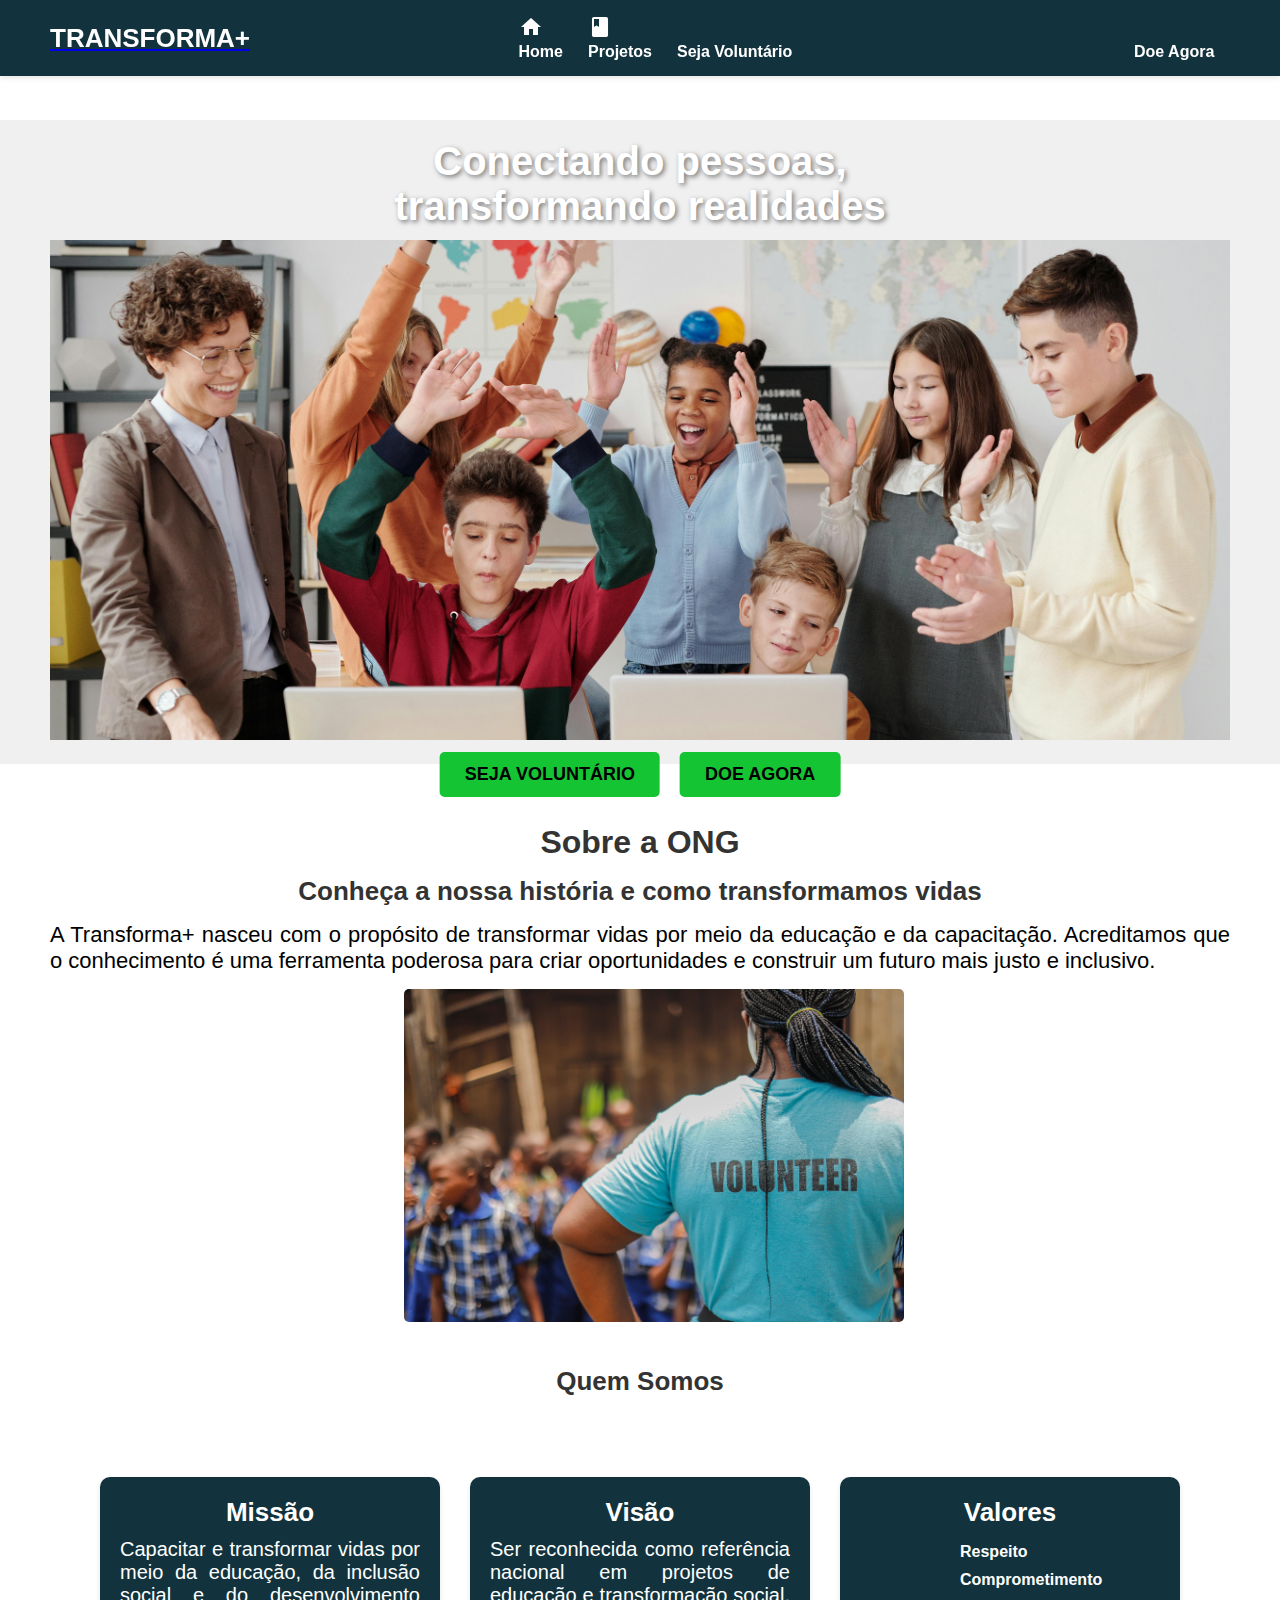
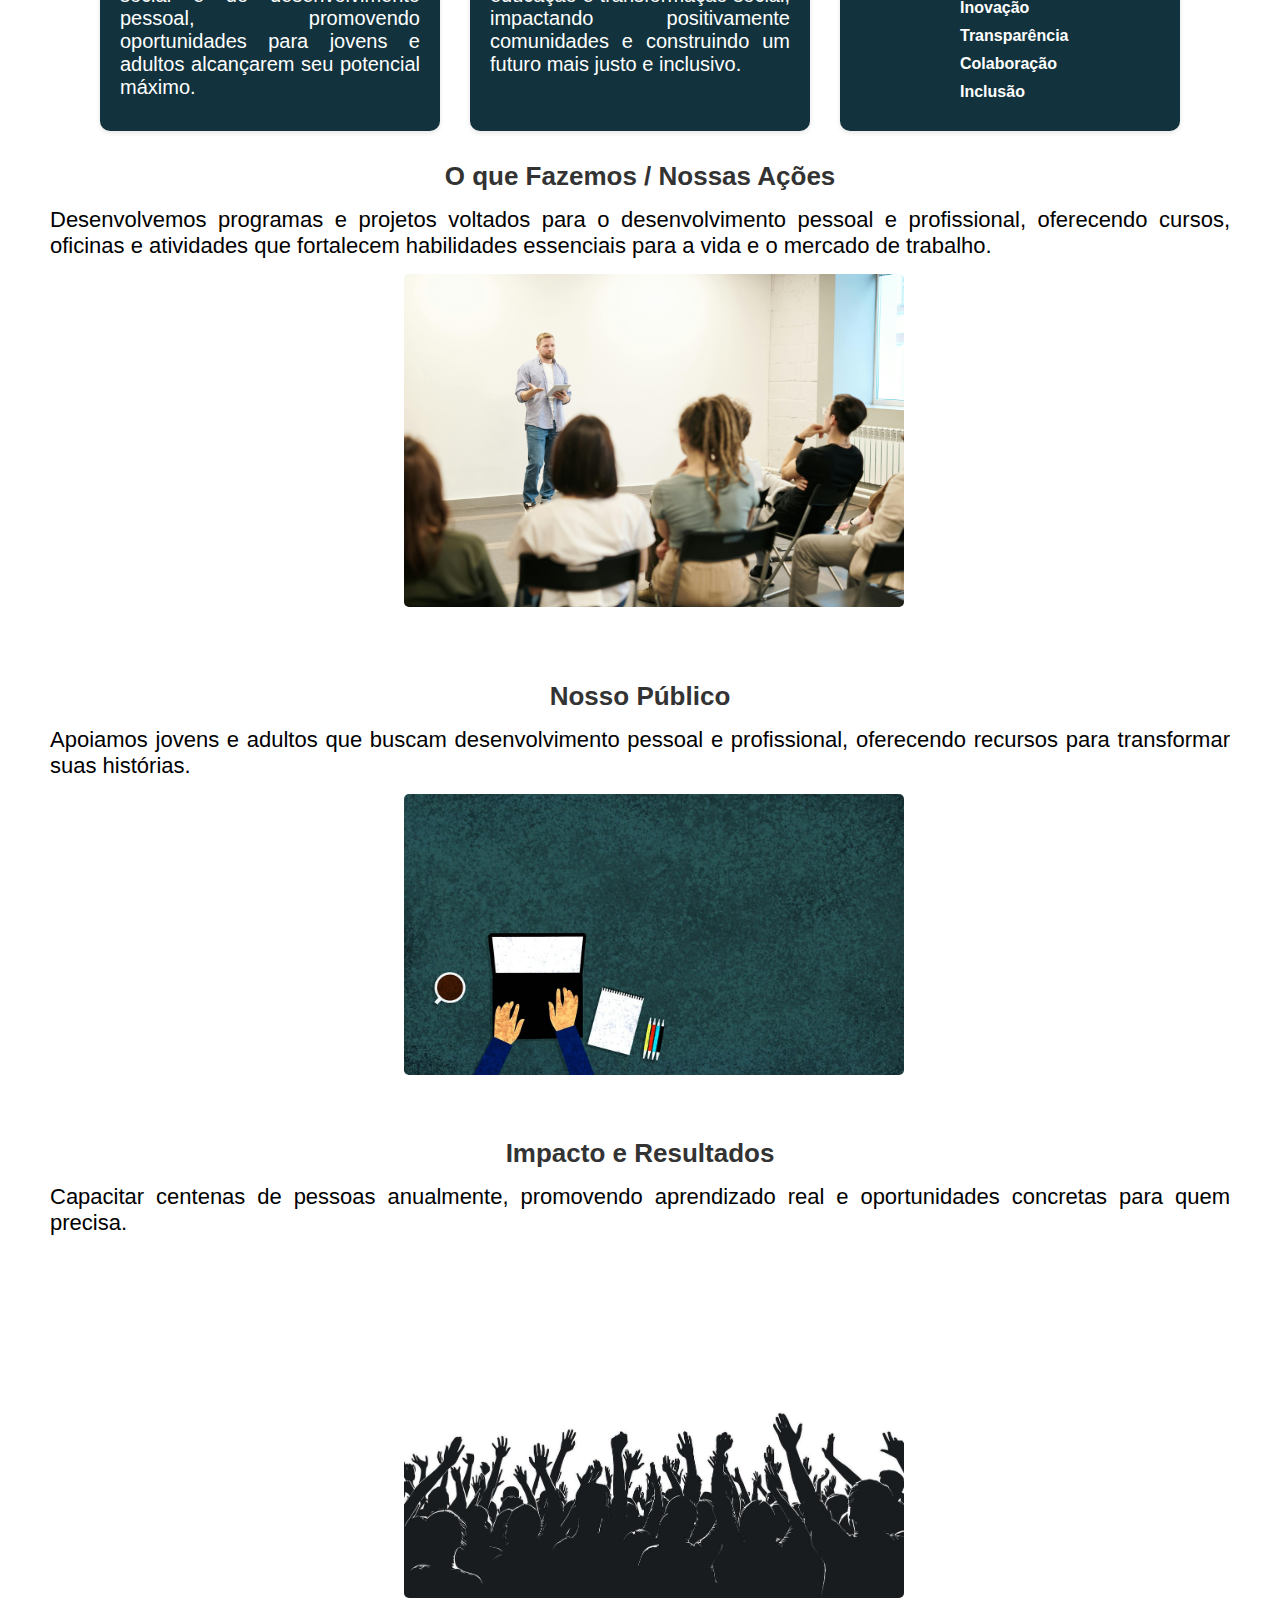
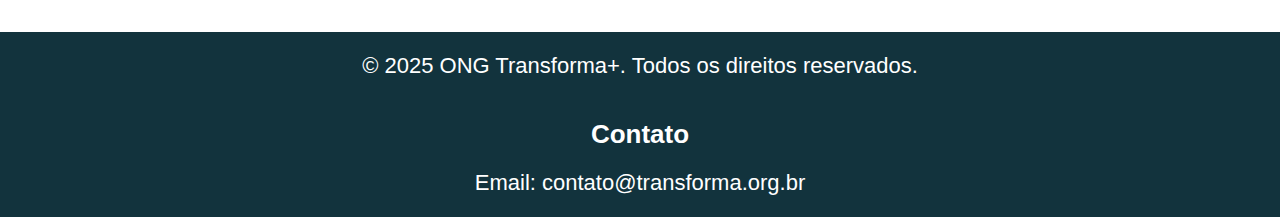
<file: index.html>
<!DOCTYPE html>
<html lang="pt-br">
  <head>
    <meta charset="UTF-8" />
    <meta name="viewport" content="width=device-width, initial-scale=1.0" />
    <title>Transforma+</title>
  </head>
  <!-- Importação da fonte de ícones do Google Material Icons -->
  <link
    href="https://fonts.googleapis.com/icon?family=Material+Icons"
    rel="stylesheet"
  />
  <!-- Importação do arquivo CSS externo para estilização -->
  <link rel="stylesheet" href="css/index.css" />
  <body>
    <!-- Cabeçalho e navegação principal -->
    <header>
      <nav>
        <!-- Logo clicável que leva para a página inicial -->
        <a href="index.html">
          <h2>TRANSFORMA+</h2>
        </a>

        <!-- Lista de links de navegação -->
        <ul>
          <!-- Cada item da lista contém um ícone e um link -->
          <li>
            <span class="material-icons">home</span
            ><a href="index2.html">Home</a>
          </li>
          <li>
            <span class="material-icons">book</span
            ><a href="projetos.html">Projetos</a>
          </li>
          <li>
            <span class="material-icons">volunteer_activism</span
            ><a href="voluntario.html">Seja Voluntário</a>
          </li>
          <li>
            <span class="material-icons">paid</span
            ><a href="doações.html">Doe Agora</a>
          </li>
        </ul>
      </nav>
    </header>

    <main>
      <!-- Banner principal da página -->
      <section id="banner">
        <img
          src="assets/pexels-max-fischer-5212700.jpg"
          alt=""
          loading="lazy"
        />

        <!-- Texto principal do banner -->
        <h1>Conectando pessoas, transformando realidades</h1>

        <!-- Botões de ação rápida -->
        <div class="botoes">
          <!-- Botão para página de voluntariado -->
          <a href="voluntario.html"
            ><button><strong>SEJA VOLUNTÁRIO</strong></button></a
          >

          <!-- Botão para página de doações -->
          <a href="doações.html"
            ><button><strong>DOE AGORA</strong></button></a
          >
        </div>
      </section>

      <!-- Seção Sobre Nós -->
      <section id="sobre-nos">
        <div class="sobre-nos-container">
          <!-- Título da seção -->
          <h1>Sobre a ONG</h1>
          <h3>Conheça a nossa história e como transformamos vidas</h3>

          <!-- Descrição sobre a ONG -->
          <p>
            A Transforma+ nasceu com o propósito de transformar vidas por meio
            da educação e da capacitação. Acreditamos que o conhecimento é uma
            ferramenta poderosa para criar oportunidades e construir um futuro
            mais justo e inclusivo.
          </p>

          <!-- Imagem ilustrativa da seção -->
          <img
            src="assets/pexels-ladiwaynegrafix-18449721.jpg"
            alt=""
            loading="lazy"
          />
        </div>

        <section id="missao-valores-visao">
          <h2>Quem Somos</h2>
          <div class="cards-container">
            <!-- Card Missão -->
            <div class="card-quemSomos">
              <h3>Missão</h3>
              <p>
                Capacitar e transformar vidas por meio da educação, da inclusão
                social e do desenvolvimento pessoal, promovendo oportunidades
                para jovens e adultos alcançarem seu potencial máximo.
              </p>
            </div>

            <!-- Card Visão -->
            <div class="card-visao">
              <h3>Visão</h3>
              <p>
                Ser reconhecida como referência nacional em projetos de educação
                e transformação social, impactando positivamente comunidades e
                construindo um futuro mais justo e inclusivo.
              </p>
            </div>

            <!-- Card Valores -->
            <div class="card-valores">
              <h3>Valores</h3>
              <ul>
                <li>Respeito</li>
                <li>Comprometimento</li>
                <li>Inovação</li>
                <li>Transparência</li>
                <li>Colaboração</li>
                <li>Inclusão</li>
              </ul>
            </div>
          </div>
        </section>

        <div class="ações">
          <!-- Título da subseção -->
          <h3>O que Fazemos / Nossas Ações</h3>

          <!-- Descrição das ações da ONG -->
          <p>
            Desenvolvemos programas e projetos voltados para o desenvolvimento
            pessoal e profissional, oferecendo cursos, oficinas e atividades que
            fortalecem habilidades essenciais para a vida e o mercado de
            trabalho.
          </p>

          <!-- Imagem ilustrativa da subseção -->
          <img src="assets/aula.jpg" alt="" loading="lazy" />
        </div>
      </section>

      <!-- Seção Público e Impacto -->
      <section id="publico">
        <div class="publico-container">
          <!-- Título do público-alvo -->
          <h2>Nosso Público</h2>

          <!-- Descrição do público atendido -->
          <p>
            Apoiamos jovens e adultos que buscam desenvolvimento pessoal e
            profissional, oferecendo recursos para transformar suas histórias.
          </p>

          <!-- Imagem ilustrativa do público -->
          <img src="assets/nosso publico.jpg" alt="" loading="lazy" />
        </div>

        <div class="impacto">
          <!-- Título da subseção de impacto -->
          <h2>Impacto e Resultados</h2>

          <!-- Descrição dos resultados da ONG -->
          <p>
            Capacitar centenas de pessoas anualmente, promovendo aprendizado
            real e oportunidades concretas para quem precisa.
          </p>

          <!-- Imagem ilustrativa do impacto -->
          <img src="assets/imapcto.jpg" alt="" loading="lazy" />
        </div>
      </section>
    </main>

    <!-- Rodapé da página -->
    <footer>
      <!-- Direitos autorais -->
      <p>© 2025 ONG Transforma+. Todos os direitos reservados.</p>
      <!-- Seção de Contato -->
      <section id="contato">
        <h2>Contato</h2>
        <!-- Informações de contato -->
        <p>Email: contato@transforma.org.br</p>
      </section>
    </footer>
  </body>
</html>
</file>
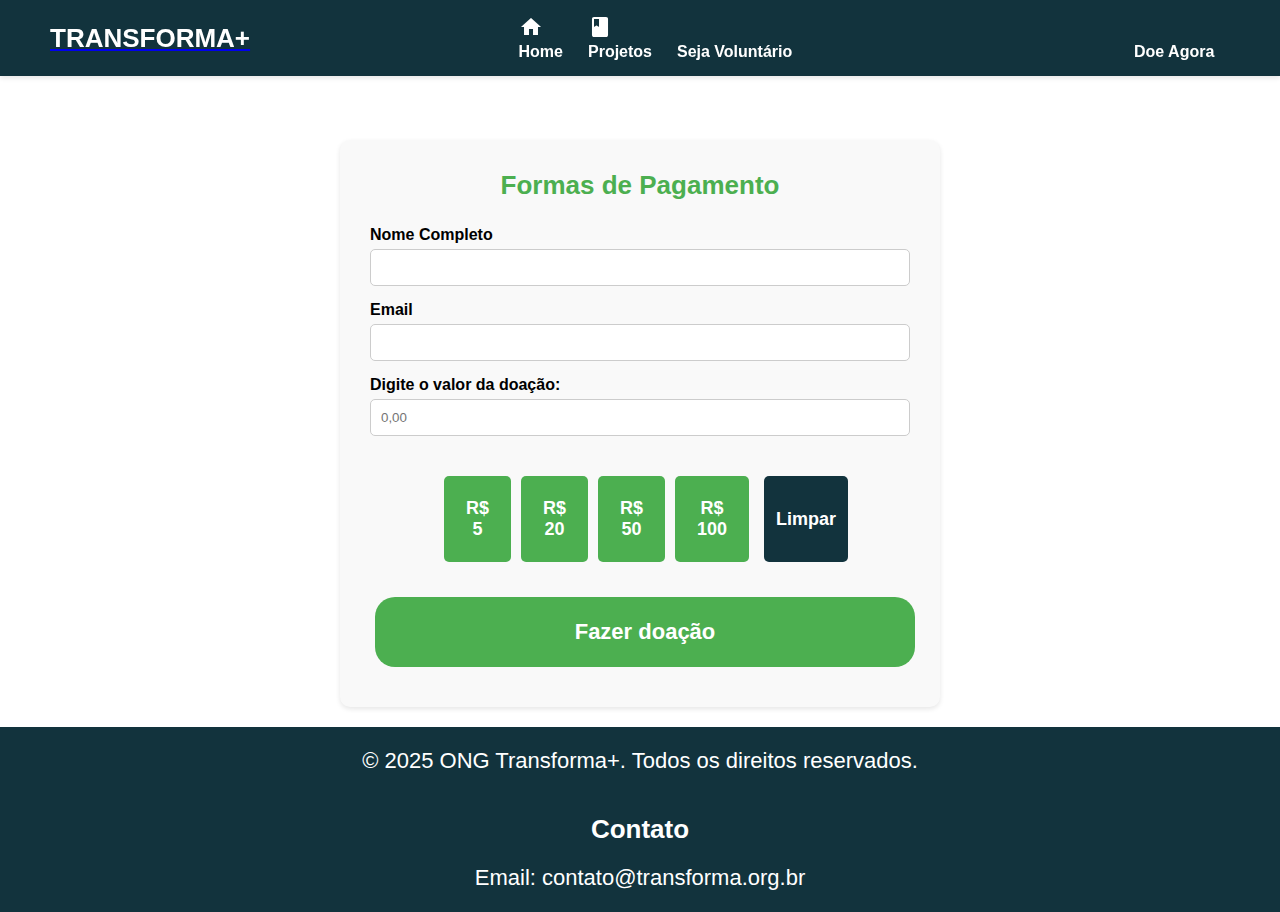
<file: doações.html>
<!DOCTYPE html>
<!-- Declaração do tipo de documento HTML5 -->
<html lang="pt-br">
<!-- Define a linguagem da página como português do Brasil -->
<head>
    <!-- Metadados da página -->
    <meta charset="UTF-8">
    <!-- Define a codificação de caracteres como UTF-8 -->
    <meta name="viewport" content="width=device-width, initial-scale=1.0">
    <!-- Define que a página será responsiva -->
    <title>Doações</title>
    <!-- Título da página -->

    <!-- Importa ícones do Google Material Icons -->
    <link href="https://fonts.googleapis.com/icon?family=Material+Icons" rel="stylesheet">

    <!-- Importa o arquivo CSS externo para estilização -->
    <link rel="stylesheet" href="css/index.css">
    <link rel="stylesheet" href="css/responsividade.css">
</head>
<body>
    <header>
      <nav>
        <button class="menu-mobile-btn">
            <span class="material-icons">menu</span>
        </button>
        
        <a href="index.html">
          <h2>TRANSFORMA+</h2>
        </a>

        <ul id="menu-links">
          <li>
            <span class="material-icons">home</span
            ><a href="index.html">Home</a>
          </li>
          <li>
            <span class="material-icons">book</span
            ><a href="projetos.html">Projetos</a>
          </li>
          <li>
            <span class="material-icons">volunteer_activism</span
            ><a href="voluntario.html">Seja Voluntário</a>
          </li>
          <li>
            <span class="material-icons">paid</span
            ><a href="doações.html">Doe Agora</a>
          </li>
        </ul>
      </nav>
    </header>
    <main>
        <!-- Seção de Doações -->
        <section id="doacoes">
            <!-- Formulário para o usuário preencher seus dados e escolher o valor da doação -->
            <form id="formulario">
                <h2>Formas de Pagamento</h2>

                <!-- Campo para nome completo do doador -->
                <label for="nome-doacao">Nome Completo</label>
                <input type="text" id="nome-doacao" name="nome" required>

                <!-- Campo para e-mail do doador -->
                <label for="email-doacao">Email</label>
                <input type="text" id="email-doacao" name="email" required>

                <!-- Campo para digitar valor da doação -->
                <label for="valor-doacao">Digite o valor da doação:</label>
                <input type="text" id="valor-doacao" name="valor" placeholder="0,00">

                <!-- Botões rápidos para valores pré-definidos -->
                <div class="botoes-valores">
                    <button type="button" class="btn-valor" data-valor="5">R$ 5</button>
                    <button type="button" class="btn-valor" data-valor="20">R$ 20</button>
                    <button type="button" class="btn-valor" data-valor="50">R$ 50</button>
                    <button type="button" class="btn-valor" data-valor="100">R$ 100</button>
                </div>
                <div>
                  <button class="doacao">Fazer doação</button>
                </div>
            </form>
        </section>
    </main>

    <!-- Rodapé da página -->
    <footer>
        <!-- Direitos autorais -->
        <p>© 2025 ONG Transforma+. Todos os direitos reservados.</p>
         <!-- Seção de Contato -->
      <section id="contato">
        <h2>Contato</h2>
        <!-- Informações de contato -->
        <p>Email: contato@transforma.org.br</p>
    </footer>

    <!-- Link para o arquivo JavaScript que contém a lógica do formulário -->
    <script src="js/doacoes.js"></script>
</body>
</html>
</file>
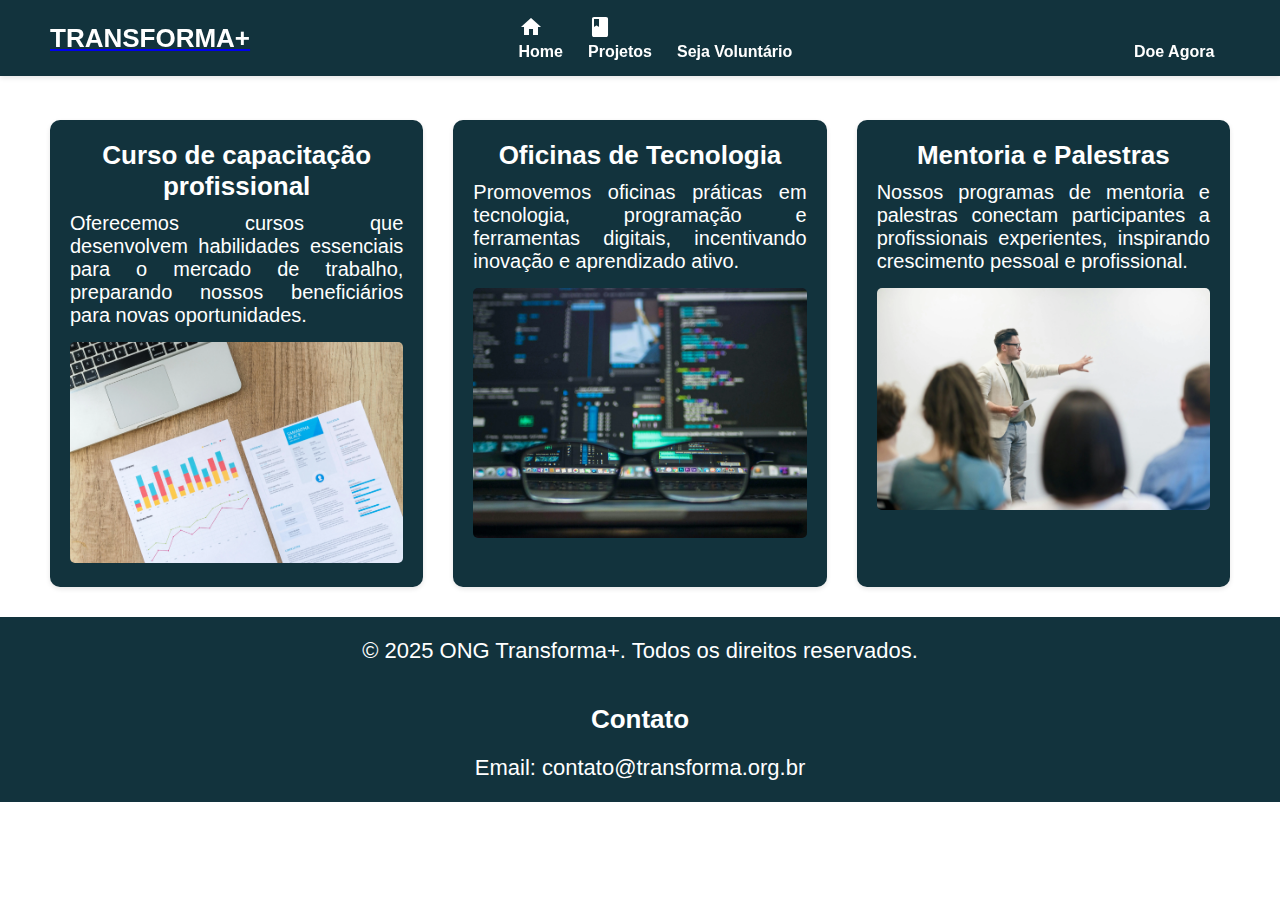
<file: projetos.html>
<!DOCTYPE html>
<html lang="pt-br">
<head>
    <meta charset="UTF-8">
    <meta name="viewport" content="width=device-width, initial-scale=1.0">
    <title>Projetos Sociais</title>

    <!-- Importa ícones do Google Material Icons -->
    <link href="https://fonts.googleapis.com/icon?family=Material+Icons" rel="stylesheet">

    <!-- Importa o arquivo CSS externo para estilização -->
    <link rel="stylesheet" href="css/index.css">
</head>
<body>
    <!-- Cabeçalho e navegação principal -->
    <header>
        <nav>
            <!-- Logo da ONG que redireciona para a página inicial -->
            <a href="index.html"><h2>TRANSFORMA+</h2></a>

            <!-- Lista de navegação com ícones -->
            <ul>
                <li><span class="material-icons">home</span><a href="index2.html">Home</a></li>
                <li><span class="material-icons">book</span><a href="projetos.html">Projetos</a></li>
                <li><span class="material-icons">volunteer_activism</span><a href="voluntario.html">Seja Voluntário</a></li>
                <li><span class="material-icons">paid</span><a href="doações.html">Doe Agora</a></li>  
            </ul>
        </nav>
    </header>

    <!-- ===== Seção de Projetos (Cards) ===== -->
    <section id="cards">
        <div class="cards-container">
            <!-- Card 1: Curso de capacitação profissional -->
            <div class="curso">
                <h3>Curso de capacitação profissional</h3>
                <p>
                    Oferecemos cursos que desenvolvem habilidades essenciais para o mercado de trabalho,
                    preparando nossos beneficiários para novas oportunidades.
                </p>
                <img src="assets/mercado.webp" alt="Imagem ilustrativa do curso de capacitação">
            </div>

            <!-- Card 2: Oficinas de Tecnologia -->
            <div class="oficinas">
                <h3>Oficinas de Tecnologia</h3>
                <p>
                    Promovemos oficinas práticas em tecnologia, programação e ferramentas digitais, incentivando
                    inovação e aprendizado ativo.
                </p>
               <img src="assets/programação.webp" alt="Imagem ilustrativa das oficinas de tecnologia">
            </div>

            <!-- Card 3: Mentoria e Palestras -->
            <div class="mentoria">
                <h3>Mentoria e Palestras</h3>
                <p>
                    Nossos programas de mentoria e palestras conectam participantes a profissionais experientes,
                    inspirando crescimento pessoal e profissional.
                </p>
                <img src="assets/palestra.webp" alt="Imagem ilustrativa de mentoria e palestras">
            </div>
        </div>
    </section>
    <!-- ===== Rodapé ===== -->
    <footer>
        <!-- Direitos autorais -->
        <p>© 2025 ONG Transforma+. Todos os direitos reservados.</p>
         <!-- Seção de Contato -->
      <section id="contato">
        <h2>Contato</h2>
        <!-- Informações de contato -->
        <p>Email: contato@transforma.org.br</p>
    </footer>

    <!-- Importa o arquivo JavaScript da página de Projetos -->
    <script src="js/projetos.js"></script>
</body>
</html>
</file>
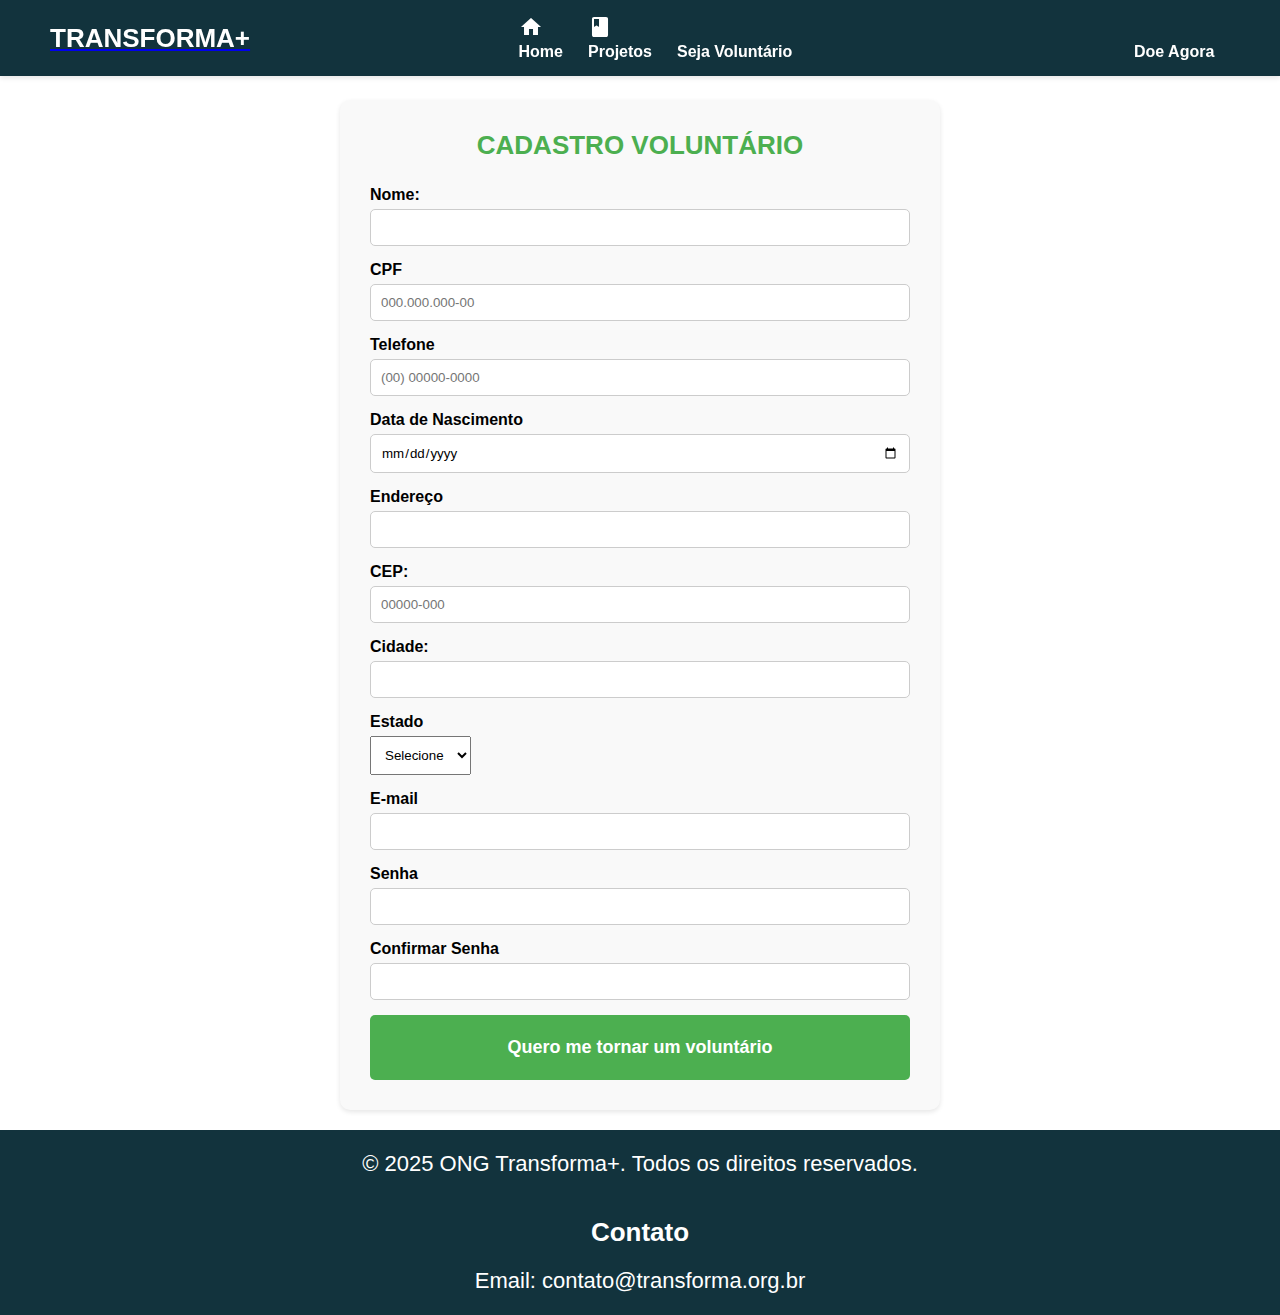
<file: voluntario.html>
<!DOCTYPE html>
<html lang="pt-br">
  <head>
    <meta charset="UTF-8" />
    <meta name="viewport" content="width=device-width, initial-scale=1.0" />
    <title>Voluntário</title>
    <link rel="stylesheet" href="css/index.css" />
    <!-- Importa ícones do Google Material Icons -->
    <link
      href="https://fonts.googleapis.com/icon?family=Material+Icons"
      rel="stylesheet"
    />
  </head>
  <body>
    <!-- Cabeçalho e navegação principal -->
    <header>
      <nav>
        <!-- Logo da ONG que redireciona para a página inicial -->
        <a href="index2.html">
          <h2>TRANSFORMA+</h2>
        </a>

        <!-- Lista de navegação com ícones -->
        <ul>
          <li>
            <span class="material-icons">home</span
            ><a href="index2.html">Home</a>
          </li>
          <li>
            <span class="material-icons">book</span
            ><a href="projetos.html">Projetos</a>
          </li>
          <li>
            <span class="material-icons">volunteer_activism</span
            ><a href="voluntario.html">Seja Voluntário</a>
          </li>
          <li>
            <span class="material-icons">paid</span
            ><a href="doações.html">Doe Agora</a>
          </li>
        </ul>
      </nav>
    </header>

    <!-- ===== Seção de Cadastro de Voluntário ===== -->
    <section id="cadastro-voluntario">
      <form id="cadastro">
        <h2>CADASTRO VOLUNTÁRIO</h2>

        <!-- Campo de nome do voluntário -->
        <label for="nome">Nome:</label>
        <input type="text" id="nome" name="nome" required />

        <!--Campo de CPF do voluntario-->
        <label for="cpf">CPF</label>
        <input
          type="text"
          id="cpf"
          name="CPF"
          required
          maxlength="14"
          placeholder="000.000.000-00"
        />

         <!-- Campo de Telefone do voluntário -->
        <label for="telefone">Telefone</label>
        <input
          type="tel"
          id="telefone"
          name="telefone"
          required
          placeholder="(00) 00000-0000"
        />

         <!-- Campo de Data de nascimento do voluntário -->
        <label for="data de nascimento">Data de Nascimento</label>
        <input
          type="date"
          id="DataDeNascimento"
          name="DataDeNascimento"
          required
        />

         <!-- Campo de endereço do voluntário -->
        <label for="endereco">Endereço</label>
        <input type="text" id="endereco" name="endereco" required />

         <!-- Campo de CEP do voluntário -->
        <label for="cep">CEP:</label>
        <input
          type="text"
          id="cep"
          name="cep"
          required
          maxlength="9"
          placeholder="00000-000"
        />

        <label for="cidade">Cidade:</label>
        <input type="text" id="cidade" name="cidade" required />

         <!-- Campo Cidade do voluntário -->
        <label for="estado">Estado</label>
        <select id="estado" name="estado" required>
          <option value="">Selecione</option>
          <option value="AC">AC</option>
          <option value="AL">AL</option>
          <option value="AP">AP</option>
          <option value="AM">AM</option>
          <option value="BA">BA</option>
          <option value="CE">CE</option>
          <option value="DF">DF</option>
          <option value="ES">ES</option>
          <option value="GO">GO</option>
          <option value="MA">MA</option>
          <option value="MT">MG</option>
          <option value="MS">MS</option>
          <option value="MG">MG</option>
          <option value="PA">PA</option>
          <option value="PB">PB</option>
          <option value="PR">PR</option>
          <option value="PE">PE</option>
          <option value="PI">PI</option>
          <option value="RJ">RJ</option>
          <option value="RN">RN</option>
          <option value="RS">RS</option>
          <option value="RO">RO</option>
          <option value="RR">RR</option>
          <option value="SC">SC</option>
          <option value="SP">SP</option>
          <option value="SE">SE</option>
          <option value="TO">TO</option>
        </select>

        <!-- Campo de e-mail do voluntário -->
        <label for="email">E-mail</label>
        <input type="email" id="email" name="email" required />

        <!-- Campo de senha -->
        <label for="senha">Senha</label>
        <input type="password" id="senha" name="senha" required />

        <!-- Campo para confirmar a senha -->
        <label for="confirmSenha">Confirmar Senha</label>
        <input type="password" id="confirmSenha" name="confirmSenha" required />

        <!-- Botão de envio do formulário -->
        <button type="submit">Quero me tornar um voluntário</button>
      </form>
    </section>
    <!-- ===== Rodapé ===== -->
    <footer>
      <!-- Direitos autorais -->
      <p>© 2025 ONG Transforma+. Todos os direitos reservados.</p>
       <!-- Seção de Contato -->
      <section id="contato">
        <h2>Contato</h2>
        <!-- Informações de contato -->
        <p>Email: contato@transforma.org.br</p>
    </footer>

    <!-- Importa o arquivo JavaScript específico da página de voluntário -->
    <script src="js/voluntario.js"></script>
  </body>
</html>
</file>
<file: css/responsividade.css>
/* ================================================= */
/* CONFIGURAÇÕES GERAIS (Garante que o botão de menu esteja escondido no desktop) */
/* ================================================= */
.menu-mobile-btn {
    display: none; 
}


/* ================================================= */
/* REGRAS DE RESPONSIVIDADE PARA CELULARES (max-width: 600px) */
/* Todas as regras para mobile devem estar DENTRO deste bloco */
/* ================================================= */

@media (max-width: 600px) {
    
    /* 0. CORREÇÃO DE POSICIONAMENTO PARA VOLTAR AO FLUXO NORMAL (Index) */
    
    #banner {
        position: static !important; 
        min-height: auto !important;
        height: auto !important;
    }

    #banner h1,
    #banner .botoes {
        position: static !important; 
        top: auto !important;
        left: auto !important;
        transform: none !important; 
    }
    
    /* 1. AJUSTE DE TIPOGRAFIA PRINCIPAL (H1 do Banner) */
    #banner h1 {
        font-size: 1.8rem; 
        line-height: 1.3;
        padding: 15px 15px 0 15px;
        text-align: center;
        color: #002a9e;
        font-weight: 750;
        text-shadow: 2px 1px 1px rgba(0, 0, 0, 13);
    }

    /* --- 2. MENU HAMBÚRGUER --- */
    
    .menu-mobile-btn {
        display: block; 
        position: absolute;
        top: 10px;
        right: 15px;
        z-index: 1000;
        background: none;
        border: none;
        color: #000; 
        cursor: pointer;
        padding: 5px;
    }
    
    #menu-links {
        display: none; 
        position: absolute;
        top: 50px; 
        left: 0;
        width: 100%;
        background-color: #333;
        flex-direction: column; 
        z-index: 999;
        margin: 0;
        padding: 0;
        list-style: none;
    }

    #menu-links.active {
        display: flex; 
    }

    #menu-links li {
        width: 100%;
        text-align: left;
        padding: 10px 20px;
        border-bottom: 1px solid rgba(255, 255, 255, 0.1);
        display: block; 
        margin: 0;
    }
    
    #menu-links li a,
    #menu-links li .material-icons {
        color: #ffffff; 
        text-decoration: none;
        display: inline-block;
        vertical-align: middle;
        margin-right: 10px;
    }
    
    /* --- 3. CORREÇÃO DOS BOTÕES DE AÇÃO (Index) --- */
    
    .botoes {
        display: flex;
        flex-direction: column; 
        align-items: center; 
        width: 100%; 
        padding: 20px; 
        box-sizing: border-box; 
        
    }

    .botoes a {
        width: 100%; 
        
    }
    
    .botoes button {
        width: 100%; 
        padding: 15px 0; 
        font-size: 1rem; 
    }

    /*sobre nos*/

    #sobre-nos p{
        text-align: left;
        
    }
    /* --- 4. CORREÇÃO DOS BOTÕES DE VALORES (Doe Agora) --- */
    
    .botoes-valores {
        display: flex;
        flex-wrap: wrap; 
        justify-content: center; 
        width: 100%; 
        margin: 10px 0;
        padding: 0 10px; 
    }
    
    .botoes-valores button {
        font-size: 1rem; 
        padding: 12px 15px; 
        margin: 5px; 
    }
    
    /* --- 5. OTIMIZAÇÕES GERAIS E CENTRALIZAÇÃO DE IMAGENS --- */
    
    #banner img,
    #sobre-nos img,
    .ações img,
    #publico img {
        max-width: 100%; 
        height: auto;
        display: block; 
        margin: 20px auto; 
    }
    
    /* --- 5.1 RESTAURAÇÃO DO "QUEM SOMOS" --- */
    #sobre-nos {
        background-color: #f4f4f4; /* cor de fundo suave */
        padding: 40px 20px; /* espaçamento interno */
        border-radius: 12px;
    }

    #sobre-nos .sobre-nos-container {
        padding: 20px; /* espaçamento interno restaurado */
        box-sizing: border-box;
    }
    
    /* --- 6. AJUSTE DOS CARDS --- */

    /* Missão */
    .card-quemSomos {
        background-color: #0c4a6e;
        color: #fff;
        border-radius: 12px;
        padding: 20px;
        width: 90%;
        margin: 15px auto;
        text-align: center;
        display: flex;
        flex-direction: column;
        justify-content: center;
        align-items: center;
    }

    .card-quemSomos p  {
        text-align: left;    }

    /* Visão */
    .card-visao {
        background-color: #0c4a6e;
        color: #fff;
        border-radius: 12px;
        padding: 20px;
        width: 90%;
        margin: 15px auto;
        text-align: center;
        display: flex;
        flex-direction: column;
        justify-content: center;
        align-items: center;
    }

    .card-visao p{
        text-align: left;
    }

    /* Valores */
    .card-valores {
        background-color: #0c4a6e;
        color: white;
        border-radius: 12px;
        padding: 20px;
        text-align: center;
        display: flex;
        flex-direction: column;
        justify-content: center;
        align-items: center;
        width: 90%;
        margin: 20px auto;
    }

    .card-valores ul {
        padding: 0;
        margin: 7px 0 0 0;
        font-size: 19px;
    }

    .card-valores li {
        margin: 4px 0;
    }


    .card-valores h3{
        color: #fff;
    }

     .card-visao h3{
        color: #fff;
     }

      .card-quemSomos h3{
        color: #fff;
      }

      /*nosso publico*/
        #publico .publico-container p{
            text-align: left;
        }

        /*impacto*/
        .impacto p{
            text-align: left;
        }

        footer #contato{
            padding: 10px;
        }

        /*projetos*/

        .curso p{
            text-align: left;
        }

        .oficinas p{
            text-align: left;
        }

        .mentoria p{
            text-align: left;
        }

        /*Voluntarios*/

        button{
            font-size: 18px;
        }
} /* FIM do @media (max-width: 600px) */
</file>
<file: css/index.css>
main {
  margin-top: 120px;
}

/* Reset*/
* {
  margin: 0;
  padding: 0;
  box-sizing: border-box;
  font-family: Arial, sans-serif;
}

/* Navegação / Header */
header {
  position: fixed;
  top: 0;
  width: 100%;
  background-color: #12333d;
  z-index: 1000;
  box-shadow: 0 2px 5px rgba(0, 0, 0, 0.1);
}

nav {
  display: flex;
  justify-content: space-between;
  align-items: center;
  padding: 15px 50px;
}

nav h2 {
  color: #ffffff;
}

nav ul {
  list-style: none;
  display: flex;
  gap: 25px;
}

nav ul li a {
  text-decoration: none;
  color: #ffffff;
  font-weight: bold;
  display: flex;
  align-items: center;
  gap: 5px;
}

nav ul li a:hover {
  color: rgb(1, 210, 238);
}

.material-icons {
  color: white;
}

/* Banner */
#banner {
  position: relative;
  text-align: center;
  padding-top: 120px; /* para não ficar atrás do header */
  background-color: #f0f0f0;
}

#banner img {
  width: 100%;
  max-height: 500px;
  object-fit: cover;
}

#banner h1 {
  position: absolute;
  top: 10%;
  left: 50%;
  transform: translate(-50%, -50%);
  color: #fff;
  font-size: 2.5rem;
  text-shadow: 2px 2px 5px rgba(0, 0, 0, 0.5);
}

#banner .botoes {
  position: absolute;
  top: 92%;
  left: 50%;
  transform: translateX(-50%);
  display: flex;
  gap: 20px;
}

#banner .botoes button {
  margin-top: 40px;
  padding: 12px 25px;
  background-color: rgb(21, 196, 50);
  color: rgb(0, 0, 0);
  border: none;
  cursor: pointer;
  font-weight: bold;
  border-radius: 5px;
  transition: 0.3s;
}

#banner .botoes button:hover {
  background-color: rgb(1, 210, 238);
}

/* Seções */
section {
  padding: 20px 50px;
  margin-top: 20px;
}

section h1,
section h2,
section h3,
section h4 {
  color: #333;
  margin-bottom: 15px;
  text-align: center;
}

h2,
h3 {
  font-size: 26px;
}

p {
  font-size: 22px;
  text-align: justify;
}

/* Sobre Nós */

.sobre-nos-container h1 {
  margin-top: 20px;
}

.sobre-nos-container,
.ações,
.publico-container,
.impacto {
  margin-bottom: 10px;
}

.sobre-nos-container img {
  width: 100%;
  max-width: 500px;
  margin-top: 15px;
  margin-left: 30%;
  border-radius: 5px;
}

.ações img {
  width: 100%;
  max-width: 500px;
  margin-top: 15px;
  margin-left: 30%;
  border-radius: 5px;
}

.publico-container img,
.impacto img {
  width: 100%;
  margin-top: 15px;
  margin-left: 30%;
  border-radius: 5px;
}

.sobre-nos-container img,
.ações img,
.publico-container img,
.impacto img,
.cards-container img {
  width: 100%;
  max-width: 500px;
  margin-top: 15px;
  border-radius: 5px;
}

.cards-container {
  margin-bottom: 10px;
}

.impacto h2 {
  margin-top: 5%;
}

.card-valores {
  list-style: disc inside;
  text-align: justify;
  flex-wrap: wrap;
}
.card-valores ul {
  margin-left: 100px;
}

li {
  list-style: none;
}
/* Cards */
.cards-container {
  display: flex;
  flex-wrap: wrap;
  gap: 30px;
  justify-content: center;
  margin-top: 80px;
}

.cards-container > div {
  background-color: #12333d;
  color: white;
  padding: 20px;
  flex: 1 1 300px;
  border-radius: 10px;
  box-shadow: 0 2px 5px rgba(0, 0, 0, 0.1);
}

.cards-container h3 {
  margin-bottom: 10px;
  color: white;
}

.cards-container p {
  font-size: 20px;
}

/* Lista de Valores */
.card-valores ul {
  list-style: disc inside;
  margin-top: 15px;
}

.card-valores ul li {
  margin-bottom: 10px;
  font-weight: bold;
}

/* Formulários */
form {
  background-color: #f9f9f9;
  padding: 30px;
  border-radius: 10px;
  max-width: 600px;
  margin: auto;
  box-shadow: 0 2px 5px rgba(0, 0, 0, 0.1);
}

form h2 {
  text-align: center;
  margin-bottom: 25px;
  color: #4caf50;
}

form label {
  display: block;
  margin-bottom: 5px;
  font-weight: bold;
}

form input {
  width: 100%;
  padding: 10px;
  margin-bottom: 15px;
  border-radius: 5px;
  border: 1px solid #ccc;
}

form button {
  width: 100%;
  padding: 22px;
  background-color: #4caf50;
  color: #fff;
  font-weight: bold;
  border: none;
  border-radius: 5px;
  cursor: pointer;
  transition: 0.3s;
}

form button:hover {
  background-color: #45a049;
}

#formulario button {
  display: inline-block;
  margin: 10px 5px; /* espaçamento entre os botões */
}

select {
  margin-bottom: 15px;
  padding: 10px;
}

option {
  color: black;
}

/*botoes valores*/
.botoes-valores {
  display: flex;
  width: 300px;
  justify-items: auto;
  padding: 15px;
  margin-left: 10%;
}

button.doacao {
  font-size: 22px;
  border-radius: 20px;
}


/*casdastro*/
#cadastro-voluntario {
  margin-top: 80px;
}


/*contato*/

#contato p {
  text-align: center;
}

/* Footer */
footer {
  background-color: #12333d;
  color: #fff;
  padding: 1px;
}

footer p {
  text-align: center;
  margin-top: 20px;
}

footer h2 {
  color: white;
}

.mensagem-flutuante {
  position: fixed;
  top: 50%;
  left: 50%;
  transform: translate(-50%, -50%) scale(0.95);
  background-color: #073609;
  color: white;
  padding: 18px 36px;
  border-radius: 12px;
  font-size: 18px;
  font-weight: bold;
  box-shadow: 0 5px 20px rgba(0, 0, 0, 0.3);
  opacity: 0;
  z-index: 2000;
  transition: all 0.10s ease;
}

.mensagem-flutuante.mostrar {
  opacity: 1;
  transform: translate(-50%, -50%) scale(1);
}

button{
  font-size: 18px;
}
</file>
